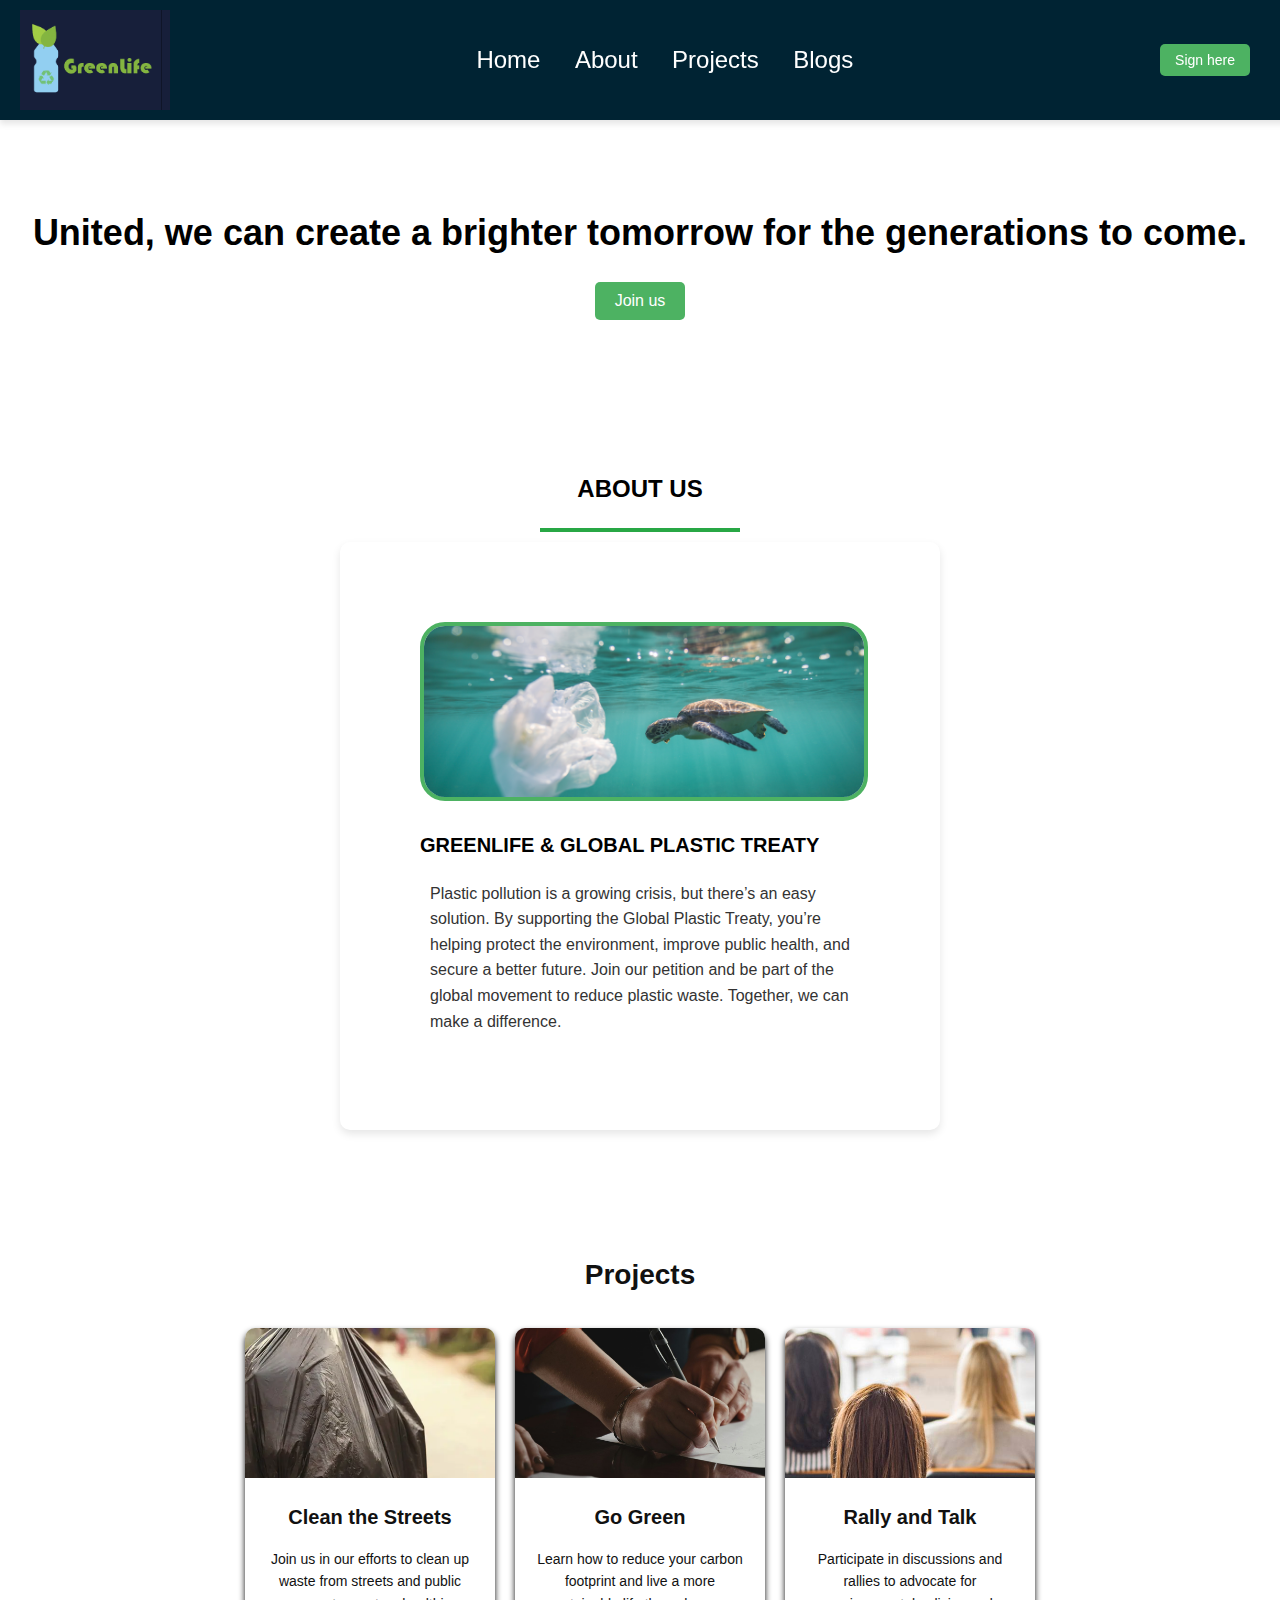
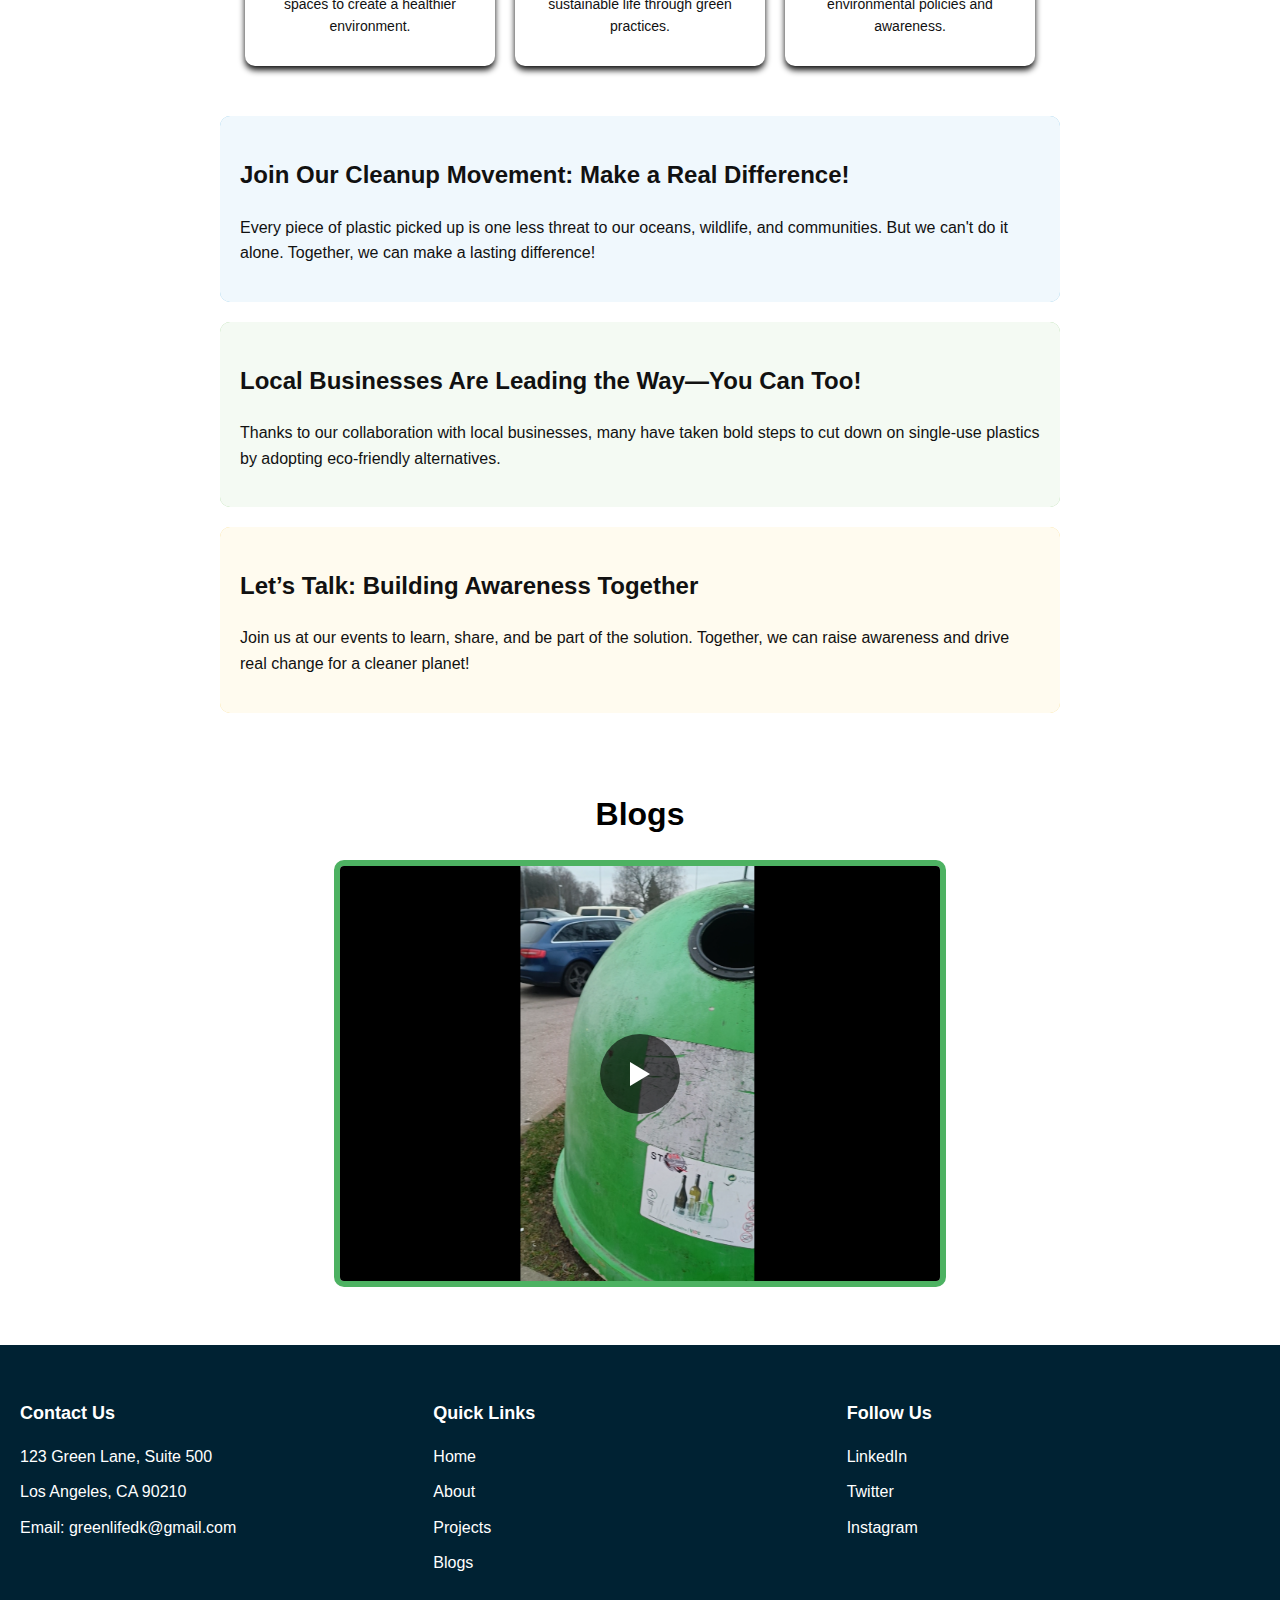
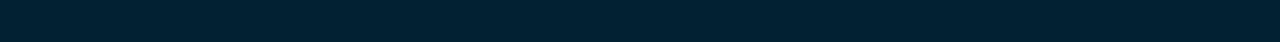
<file: index.html>
<!DOCTYPE html>
<html lang="en">
<head>
    <meta charset="UTF-8">
    <meta name="viewport" content="width=device-width, initial-scale=1.0">
    <title>green_life.dk</title>
    <link rel="stylesheet" href="css/style.css">
    <link rel="stylesheet" href="https://cdnjs.cloudflare.com/ajax/libs/font-awesome/6.6.0/css/all.min.css">
</head>
<body>
    <header class="navbar">
        <div class="logo">
          <img src="img/bottle.png"> 
        </div>
        <nav>
          <a href="#home">Home</a>
          <a href="#about">About</a>
          <a href="#projects">Projects</a>
          <a href="#blogs">Blogs</a>
        </nav>
        <a href="https://www.greenpeace.org" target="_blank">
        <button class="sign-up">Sign here</button>
        </a>
      </header>
    
      <section id="home" class="hero">
        <h1>United, we can create a brighter tomorrow for the generations to come.</h1>
        <a href="https://www.greenpeace.org" target="_blank">
          <button>Join us</button>
      </a>
      </section>
    
      <section class="content">
        <body>
          <section id="about" class="about-section">
              <h2>ABOUT US</h2>
              <div class="underline"></div>
              <div class="about-content">
                  <img src="img/turtle_pick.png" alt="Plastic Pollution" class="about-image">
                  <h3>GREENLIFE & GLOBAL PLASTIC TREATY</h3>
                  <p>Plastic pollution is a growing crisis, but there’s an easy solution. By supporting the Global Plastic Treaty, you’re helping protect the environment, improve public health, and secure a better future. Join our petition and be part of the global movement to reduce plastic waste. Together, we can make a difference.</p>
              </div>
          </section>
    
      <section id="projects" class="projects">
        <h2>Projects</h2>
        <div class="projects-container">
          <div class="project-card">
            <img src="img/trash_remove.png" alt="Clean the Streets"> 
            <h3>Clean the Streets</h3>
            <p>Join us in our efforts to clean up waste from streets and public spaces to create a healthier environment.</p>
          </div>
          <div class="project-card">
            <img src="img/signing.png" alt="Go Green"> 
            <h3>Go Green</h3>
            <p>Learn how to reduce your carbon footprint and live a more sustainable life through green practices.</p>
          </div>
          <div class="project-card">
            <img src="img/presentation.png" alt="Rally and Talk"> 
            <h3>Rally and Talk</h3>
            <p>Participate in discussions and rallies to advocate for environmental policies and awareness.</p>
          </div>
      </section>

      <section class="project-container">
          <div class="project">
              <img src="img/blue.png" alt="Cleanup Event">
              <h2>Join Our Cleanup Movement: Make a Real Difference!</h2>
              <p>Every piece of plastic picked up is one less threat to our oceans, wildlife, and communities. But we can't do it alone. Together, we can make a lasting difference!</p>
          </div>

          <div class="project">
              <img src="img/green.png" alt="Sustainable Practices">
              <h2>Local Businesses Are Leading the Way—You Can Too!</h2>
              <p>Thanks to our collaboration with local businesses, many have taken bold steps to cut down on single-use plastics by adopting eco-friendly alternatives.</p>
          </div>

          <div class="project">
              <img src="img/yellow.png" alt="Community Discussion">
              <h2>Let’s Talk: Building Awareness Together</h2>
              <p>Join us at our events to learn, share, and be part of the solution. Together, we can raise awareness and drive real change for a cleaner planet!</p>
          </div>
      </section>
    
      <section id="blogs" class="Blogs">
        <h2>Blogs</h2>
        <a href="https://www.youtube.com/shorts/gDcj1us0nJ0" target="_blank" class="video-container">
          <img src="img/video.png" alt="Video Thumbnail">
          <div class="play-button"></div>
      </a>
      </section>
    
      <footer>
        <div class="column">
          <h4>Contact Us</h4>
          <ul>
            <li>123 Green Lane, Suite 500</li>
            <li>Los Angeles, CA 90210</li>
            <li>Email: greenlifedk@gmail.com</li>
          </ul>
        </div>
        <div class="column">
          <h4>Quick Links</h4>
          <ul>
            <li><a href="#home">Home</a></li>
            <li><a href="#about">About</a></li>
            <li><a href="#projects">Projects</a></li>
            <li><a href="#blogs">Blogs</a></li>
          </ul>
        </div>
        <div class="column">
          <h4>Follow Us</h4>
          <ul>
            <li><a href="https://www.linkedin.com/company/greenpeace/">LinkedIn</a></li>
            <li><a href="https://x.com/Greenpeace?ref_src=twsrc%5Egoogle%7Ctwcamp%5Eserp%7Ctwgr%5Eauthor">Twitter</a></li>
            <li><a href="https://www.instagram.com/greenpeace/?hl=en">Instagram</a></li>
          </ul>
        </div>
      </footer>
    </body>
    </html>
</file>
<file: css/style.css>
@import url('https://fonts.googleapis.com/css2?family=Roboto:ital,wght@0,100;0,300;0,400;0,500;0,700;0,900;1,100;1,300;1,400;1,500;1,700;1,900&display=swap');
@import url('https://fonts.googleapis.com/css2?family=Roboto+Condensed:ital,wght@0,100..900;1,100..900&display=swap');

:root {

    --width-full: 100%;
    --width-12col: 1200px;     

    --grid-gap: 10px;
    --padding-default: 20px;

    --background-color-light: #ffffff;
    --background-color-dark-bg: #111111;
    --background-color-neutral: #b8b5b2;
    --primary-color: #4db262;
    --color_dark: #002233;
    --color-green: #28a745;
    --color-blue: #6ab9ef;
    --color-yellow: #f9d162;


}

body {
     margin: 0;
    font-family: Arial, sans-serif;
    color:var(--background-color-dark-bg);
}

.navbar {
  position: fixed;
  top: 0;
  left: 0;
  width: 100%;
  background-color: #002333; 
  display: flex;
  align-items: center;
  justify-content: space-between;
  padding: 10px 20px;
  box-shadow: 0 4px 6px rgba(0, 0, 0, 0.1);
  z-index: 1000;
}

.navbar .logo {
    display: flex;
    align-items: center;
}

.navbar .logo img {
    height: 100px;
}

.navbar nav a {
    color:var(--background-color-light);
    text-decoration: none;
    margin: 30px 15px;
    font-size: 24px;
}

.navbar nav a:hover {
    color:var(--color-green);
    text-decoration: underline;
    transition: color 0.3s ease, text-decoration 0.3s ease;
}

.navbar .sign-up {
    background-color:var(--primary-color);
    color:var(--background-color-light);
    border: none;
    padding: 8px 15px;
    border-radius: 5px;
    cursor: pointer;
    font-size: 14px;
    margin-right:  50px;
}

.navbar .sign-up:hover {
    background-color:var(--color-green); 
    transform: scale(1.05);
    transition: background-color 0.3s, transform 0.3s; 
}

.hero {
    text-align: center;
    color: rgb(0, 0, 0);
    padding: 80px 20px;
    position: relative;
    margin-top: 100px;
}

.hero h1 {
    font-size: 36px;
    margin-bottom: 20px;
}

.hero button {
    background-color:var(--primary-color);
    color:var(--background-color-light);
    border: none;
    padding: 10px 20px;
    font-size: 16px;
    cursor: pointer;
    border-radius: 5px;
}

.hero button:hover {
    background-color:var(--color-green); 
    transform: scale(1.05);
    transition: background-color 0.3s, transform 0.3s; 
  }

.about-section {
    padding: 50px 20px;
    max-width: 600px;
    margin: auto;
}

.about-section h2 {
    font-size: 24px;
    font-weight: bold;
    color: #000;
    text-align: center;
}

.underline {
    width: 200px;
    height: 4px;
    background-color: #28a745;
    margin: 10px auto;
}

.about-content {
    background-color: white;
    padding: 80px;
    border-radius: 10px;
    box-shadow: 0px 4px 8px rgba(0, 0, 0, 0.1);
    margin-top: 10px;
}

.about-image {
    width: 100%;
    border-radius: 25px;
    border: 4px solid #4db262;
}

.about-content h3 {
    font-size: 20px;
    font-weight: bold;
    color: #000;
    margin-top: 20px;
}

.about-content p {
    font-size: 16px;
    color: #333;
    line-height: 1.6;
    padding: 0 10px;
}

@media (max-width: 768px) {
    .content {
      flex-direction: column;
      text-align: center;
    }

    .content .text {
      width: 100%;
    }

    .content .illustration {
      margin-top: 20px;
    }

    .content .illustration img {
      width: 80%;
    }
}

.projects {
    padding: 50px 30px;
    background-color:var(--background-color-light);
}

.projects h2 {
    text-align: center;
    font-size: 28px;
    margin-bottom: 30px;
}

.projects-container {
    display: flex;
    justify-content: center;
    gap: 20px;
}

.project-card {
    background-color:var(--background-color-light);
    border-radius: 10px;
    box-shadow: 0 4px 6px var(--background-color-dark-bg);
    overflow: hidden;
    width: 250px;
    text-align: center;
}

.project-card img {
    width: 100%;
    height: 150px;
    object-fit: cover;
}

.project-card h3 {
    font-size: 20px;
    margin: 15px 0;
}

.project-card p {
    font-size: 14px;
    padding: 0 15px 15px;
}

.learn-more {
    display: block;
    text-align: center;
    margin: 30px auto;
    background-color:var(--primary-color);
    color:var(--background-color-light);
    padding: 10px 20px;
    border-radius: 5px;
    text-decoration: none;
    width: fit-content;
}

.learn-more:hover {
  background-color:var(--color-green); 
  transform: scale(1.05);
  transition: background-color 0.3s, transform 0.3s; 
  }

.main {
    padding: 20px;
}

.petition-section {
    text-align: center;
    margin-bottom: 40px;
    font-size: 25px;
}

.petition-section button {
    background-color:var(--primary-color);
    color: var(--background-color-light);
    padding: 10px 20px;
    border: none;
    border-radius: 5px;
    font-size: 16px;
    cursor: pointer;
}

.petition-section button:hover {
  background-color:var(--color-green); 
  transform: scale(1.05);
  transition: background-color 0.3s, transform 0.3s; 
}

.project-container {
    display: flex;
    flex-direction: column;
    gap: 20px;
}

.project {
    position: relative;
    padding: 20px;
    background-color: rgba(255, 255, 255, 0.9);
    border-radius: 10px;
    overflow: hidden;
    max-width: 800px;
    margin: 0 auto;
}

.project img {
    width: 100%;
    height: auto;
    position: absolute;
    top: 0;
    left: 0;
    z-index: -1;
}

.Blogs {
    color: rgb(0, 0, 0);
    text-align: center;
    padding: 50px 20px;
}

.Blogs h2 {
    font-size: 32px;
    margin-bottom: 20px;
}

.video-container {
    position: relative;
    display: inline-block;
    cursor: pointer;
}

.video-container img {
    width: 100%;
    max-width: 600px;
    display: block;
    border-radius: 10px;
    border: solid 6px #4db262;
}

.play-button {
    position: absolute;
    top: 50%;
    left: 50%;
    transform: translate(-50%, -50%);
    width: 80px;
    height: 80px;
    background: rgba(0, 0, 0, 0.6);
    border-radius: 50%;
    display: flex;
    align-items: center;
    justify-content: center;
    transition: background 0.3s;
}

.play-button::before {
    content: "";
    width: 0;
    height: 0;
    border-left: 20px solid white;
    border-top: 12px solid transparent;
    border-bottom: 12px solid transparent;
}

.video-container:hover .play-button {
    background: rgba(0, 0, 0, 0.8);
}

.Blogs button {
    background-color:var(--primary-color);
    color:var(--background-color-light);
    border: none;
    padding: 10px 20px;
    font-size: 16px;
    cursor: pointer;
    border-radius: 5px;
}

.Blogs button:hover {
    background-color:var(--color-green);
}

footer {
    background-color:var(--color_dark);
    color:var(--background-color-light);
    padding: 30px 20px;
    display: flex;
    justify-content: space-between;
    flex-wrap: wrap;
}

footer .column {
    flex: 1;
    min-width: 200px;
    margin-bottom: 20px;
}

footer h4 {
    font-size: 18px;
    margin-bottom: 15px;
}

footer ul {
    list-style: none;
    padding: 0;
}

footer ul li {
    margin-bottom: 10px;
}

footer ul li a {
    color:var(--background-color-light);
    text-decoration: none;
}

footer ul li a:hover {
  color:var(--background-color-neutral);
  text-decoration: underline;
  transition: color 0.3s ease, text-decoration 0.3s ease;
}

body {
    font-family: Arial, sans-serif;
    margin: 0;
    padding: 0;
    line-height: 1.6;
}

html {
    scroll-behavior: smooth;
}
</file>
